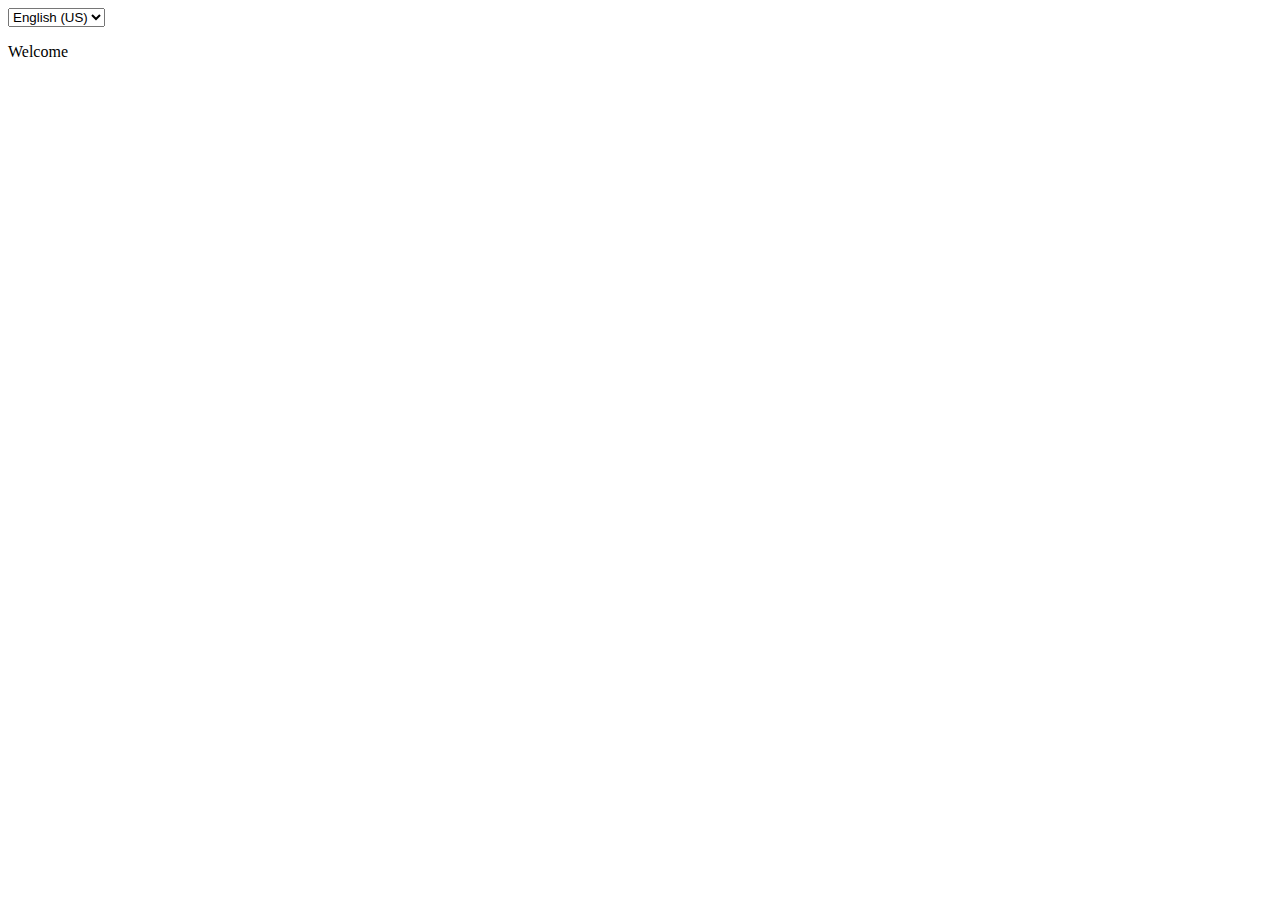
<file: localize/index.html>
<!DOCTYPE html><html><head><meta charset="utf-8">
<meta name="viewport" content="width=device-width, initial-scale=1">
<link rel="preload" as="fetch" crossorigin="anonymous" href="/localize/_payload.json">
<style>.page-enter-active,.page-leave-active{transition:all .4s}.page-enter,.page-leave-active{opacity:0;transform:scale(0)}</style>
<link rel="stylesheet" href="/_nuxt/entry.necyOC6-.css">
<link rel="modulepreload" as="script" crossorigin href="/_nuxt/entry.hC-sE1lK.js">
<link rel="modulepreload" as="script" crossorigin href="/_nuxt/localize.B2xRV4yp.js">
<link rel="prefetch" as="script" crossorigin href="/_nuxt/i18n.config.CwxywdnX.js">
<link rel="prefetch" as="script" crossorigin href="/_nuxt/error-404.LkHnr16d.js">
<link rel="prefetch" as="script" crossorigin href="/_nuxt/vue.f36acd1f.CqYn9mia.js">
<link rel="prefetch" as="script" crossorigin href="/_nuxt/error-500.xdmppz3z.js">
<script type="module" src="/_nuxt/entry.hC-sE1lK.js" crossorigin></script></head><body><div id="__nuxt"><div><form><select><option value="en" selected>English (US)</option><option value="fr">French</option></select><p>Welcome</p></form></div></div><script type="application/json" id="__NUXT_DATA__" data-ssr="true" data-src="/localize/_payload.json">[{"state":1,"once":4,"_errors":6,"serverRendered":8,"path":9,"prerenderedAt":10},["Reactive",2],{"$snuxt-i18n-meta":3},{},["Reactive",5],["Set"],["Reactive",7],{},true,"/localize",1710624470492]</script>
<script>window.__NUXT__={};window.__NUXT__.config={public:{i18n:{baseUrl:"",defaultLocale:"",defaultDirection:"ltr",strategy:"prefix_except_default",lazy:false,rootRedirect:"",routesNameSeparator:"___",defaultLocaleRouteNameSuffix:"default",skipSettingLocaleOnNavigate:false,differentDomains:false,trailingSlash:false,configLocales:[],locales:{},detectBrowserLanguage:{alwaysRedirect:false,cookieCrossOrigin:false,cookieDomain:"",cookieKey:"i18n_redirected",cookieSecure:false,fallbackLocale:"",redirectOn:"root",useCookie:true},experimental:{localeDetector:"",switchLocalePathLinkSSR:false}}},app:{baseURL:"/",buildAssetsDir:"/_nuxt/",cdnURL:""}}</script></body></html>
</file>
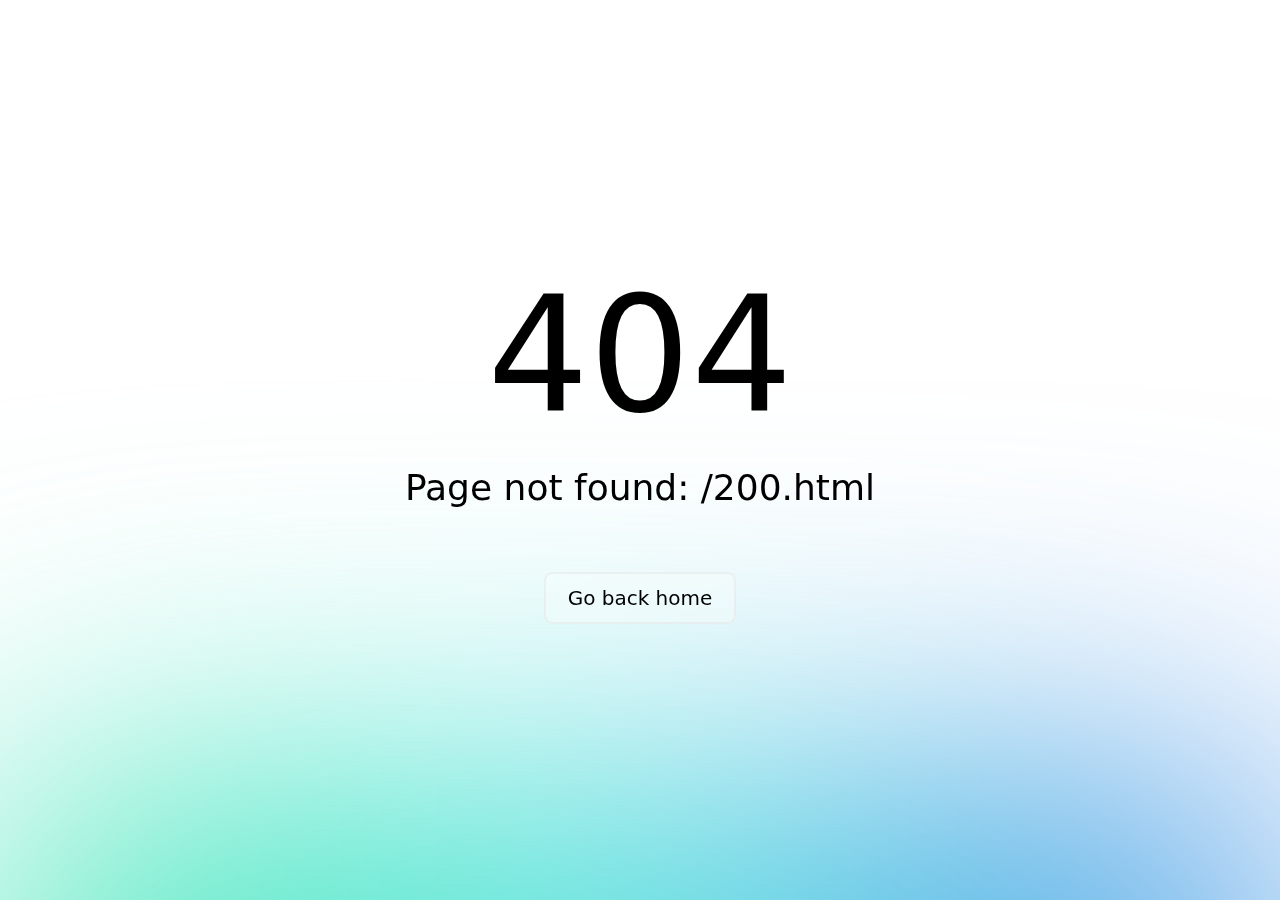
<file: 200.html>
<!DOCTYPE html><html><head><meta charset="utf-8">
<meta name="viewport" content="width=device-width, initial-scale=1">
<style>.page-enter-active,.page-leave-active{transition:all .4s}.page-enter,.page-leave-active{opacity:0;transform:scale(0)}</style>
<link rel="stylesheet" href="/_nuxt/entry.necyOC6-.css">
<link rel="modulepreload" as="script" crossorigin href="/_nuxt/entry.hC-sE1lK.js">
<link rel="prefetch" as="script" crossorigin href="/_nuxt/i18n.config.CwxywdnX.js">
<link rel="prefetch" as="script" crossorigin href="/_nuxt/error-404.LkHnr16d.js">
<link rel="prefetch" as="script" crossorigin href="/_nuxt/vue.f36acd1f.CqYn9mia.js">
<link rel="prefetch" as="script" crossorigin href="/_nuxt/error-500.xdmppz3z.js">
<script type="module" src="/_nuxt/entry.hC-sE1lK.js" crossorigin></script></head><body><div id="__nuxt"></div><script type="application/json" id="__NUXT_DATA__" data-ssr="false">[{"_errors":1,"serverRendered":2,"data":3,"state":4,"once":5},{},false,{},{},["Set"]]</script>
<script>window.__NUXT__={};window.__NUXT__.config={public:{i18n:{baseUrl:"",defaultLocale:"",defaultDirection:"ltr",strategy:"prefix_except_default",lazy:false,rootRedirect:"",routesNameSeparator:"___",defaultLocaleRouteNameSuffix:"default",skipSettingLocaleOnNavigate:false,differentDomains:false,trailingSlash:false,configLocales:[],locales:{},detectBrowserLanguage:{alwaysRedirect:false,cookieCrossOrigin:false,cookieDomain:"",cookieKey:"i18n_redirected",cookieSecure:false,fallbackLocale:"",redirectOn:"root",useCookie:true},experimental:{localeDetector:"",switchLocalePathLinkSSR:false}}},app:{baseURL:"/",buildAssetsDir:"/_nuxt/",cdnURL:""}}</script></body></html>
</file>
<file: _nuxt/entry.necyOC6-.css>
.page-enter-active,.page-leave-active{transition:all .4s}.page-enter,.page-leave-active{opacity:0;transform:scale(0)}
</file>
